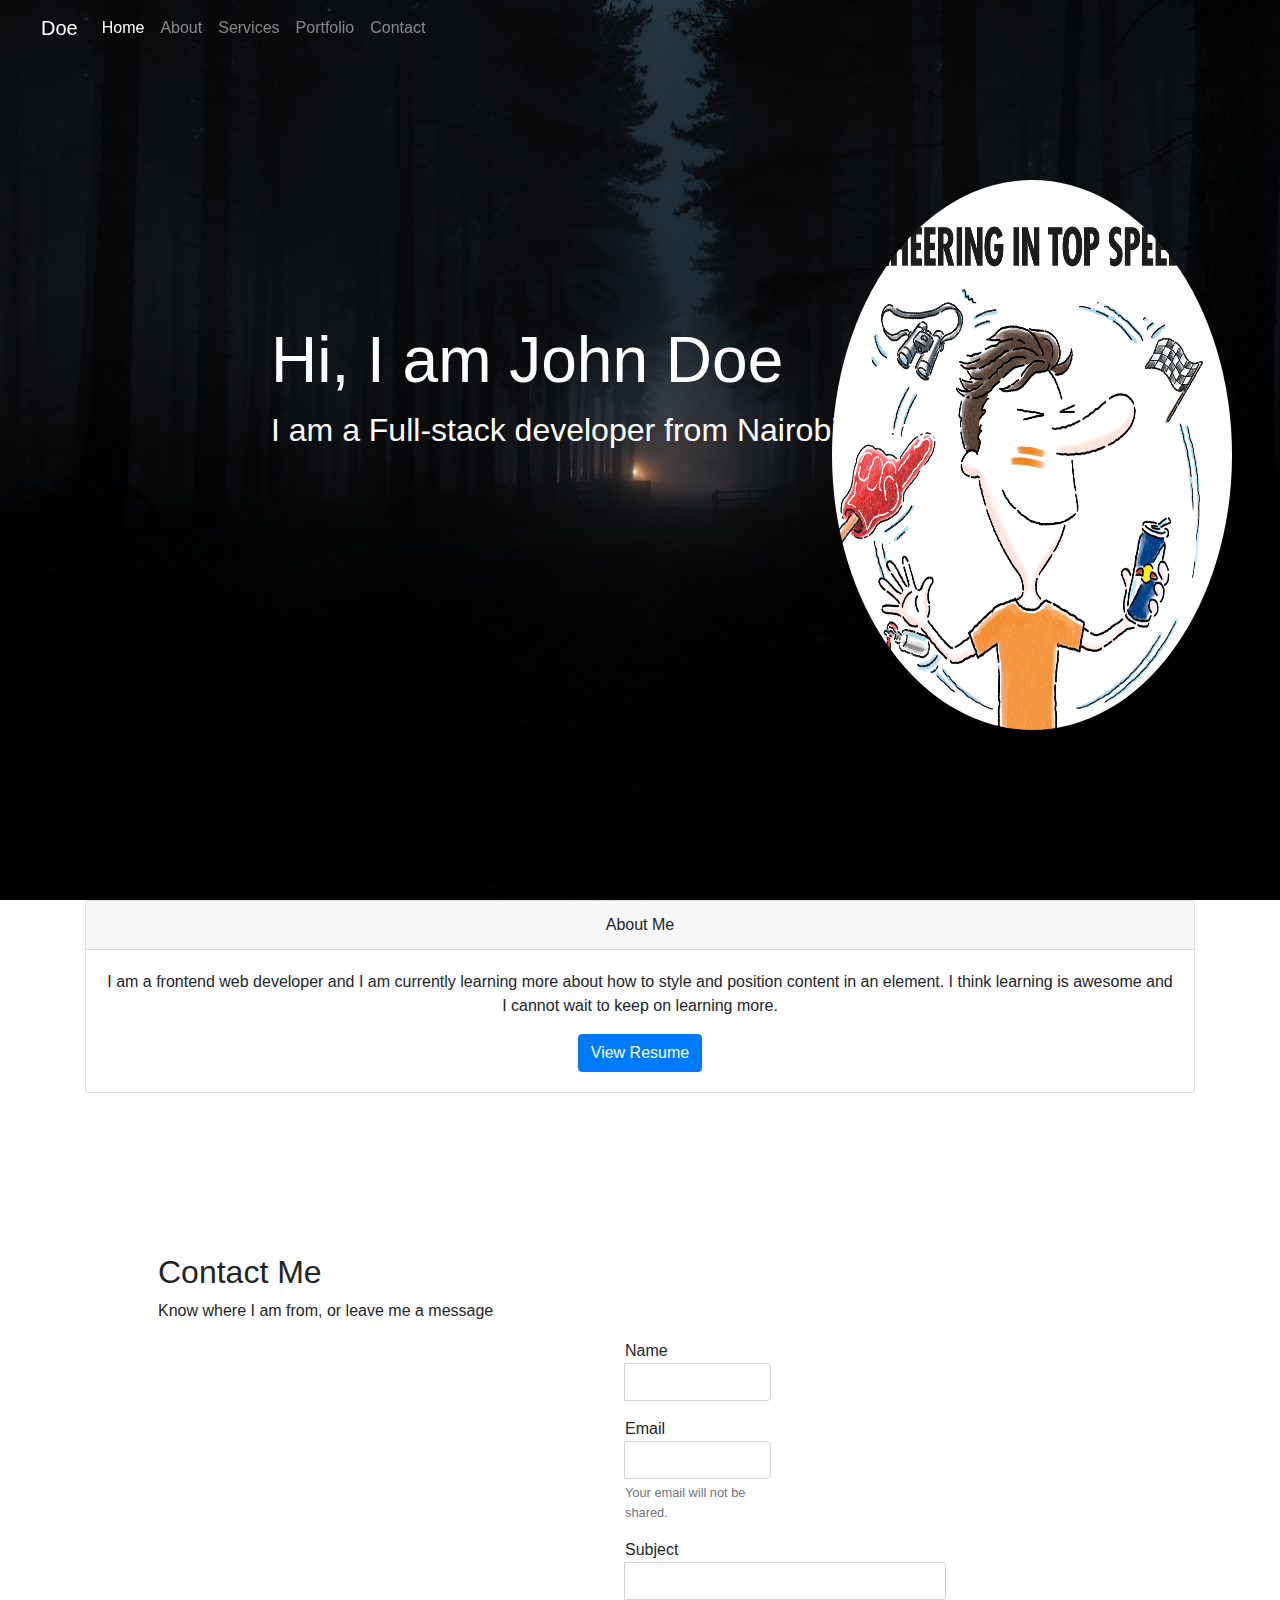
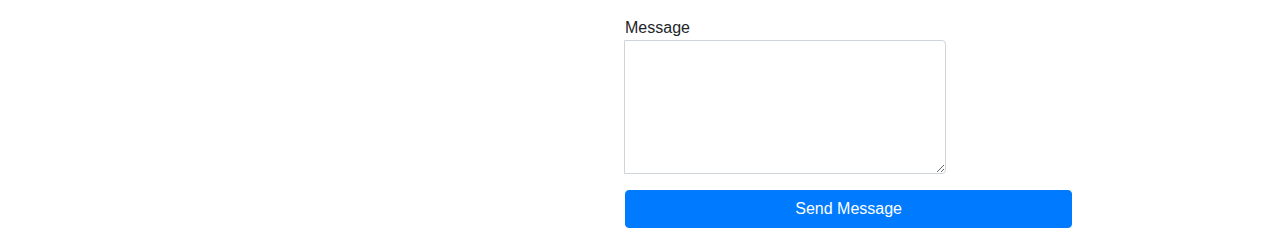
<file: index.html>
<!DOCTYPE html>
<html lang="en">
  <head>
    <meta charset="UTF-8" />
    <meta http-equiv="X-UA-Compatible" content="IE=edge" />
    <meta name="viewport" content="width=device-width, initial-scale=1.0" />
    <link
      rel="stylesheet"
      href="https://cdn.jsdelivr.net/npm/bootstrap@4.3.1/dist/css/bootstrap.min.css"
      integrity="sha384-ggOyR0iXCbMQv3Xipma34MD+dH/1fQ784/j6cY/iJTQUOhcWr7x9JvoRxT2MZw1T"
      crossorigin="anonymous"
    />
    <link rel="stylesheet" href="./styles/banner.css" />
    <title>John Doe's Portfolio</title>
  </head>

  <body>
    <!-- Nav Bar Start -->
    <nav class="navbar navbar-expand-lg fixed-top navbarScroll navbar-dark">
      <div class="container">
        <a class="navbar-brand" href="#">Doe</a>
        <button
          class="navbar-toggler"
          type="button"
          data-toggle="collapse"
          data-target="#navbarNav"
          aria-controls="navbarNav"
          aria-expanded="false"
          aria-label="Toggle navigation"
        >
          <span class="navbar-toggler-icon"></span>
        </button>
        <div class="collapse navbar-collapse" id="navbarNav">
          <ul class="navbar-nav">
            <li class="nav-item active">
              <a class="nav-link" href="#home">Home </a>
            </li>
            <li class="nav-item">
              <a class="nav-link" href="#about">About</a>
            </li>
            <li class="nav-item">
              <a class="nav-link" href="#services">Services</a>
            </li>
            <li class="nav-item">
              <a class="nav-link" href="#portfolio">Portfolio</a>
            </li>
            <li class="nav-item">
              <a class="nav-link" href="#contact">Contact</a>
            </li>
          </ul>
        </div>
      </div>
    </nav>
    <!-- Nav Bar End -->

    <!-- Banner Start -->
    <section class="bgImage" id="home">
      <img
        class="img-fluid rounded-circle shadow-sm"
        src="./assets/thebulls.png"
        alt=""
      />
      <div class="container-fluid">
        <div class="row align-items-center" id="desc">
          <div class="col-lg-12 hero-text">
            <h2 class="hero_title">Hi, I am John Doe</h2>
            <p class="hero_desc">
              I am a Full-stack developer from Nairobi, Kenya
            </p>
          </div>
        </div>
      </div>
    </section>
    <!-- Banner End -->

    <!-- About section start -->
    <section class="container about-me">
      <div class="card text-center">
        <div class="card-header">About Me</div>
        <div class="card-body">
          <p class="card-text">
            I am a frontend web developer and I am currently learning more about
            how to style and position content in an element. I think learning is
            awesome and I cannot wait to keep on learning more.
          </p>
          <a href="#" class="btn btn-primary">View Resume</a>
        </div>
        <!-- <div class="card-footer text-muted">
              2 days ago
            </div> -->
      </div>

      <!-- <h1 class="about-title" id="textbox">About Doe</h1>
        <div class="container row">
            <div class="col">
                <p>I am a frontend web developer and I am currently learning more about how to style and position
                    content in an element. I think learning is awesome and I cannot wait to keep on learning more.</p>
                
                <div class="row mb-3">
                    <div class="col sm-6">
                        <h4><strong>Name: </strong>John Doe</h4>
                    </div>
                    <div class="col sm-6">
                        <h4><strong>Birthday: </strong>1st January, 1990</h4>
                    </div>
                    <div class="col sm-6">
                        <h4><strong>Experience: </strong>10 years</h4>
                    </div>
                    <div class="col sm-6">
                        <h4><strong>Phone: </strong><a href="tel:+254722000000">+254722 000 000</a></h4>
                    </div>
                    <div class="col sm-6">
                        <h4><strong>Email: </strong><a href="mailto:example@email.com">example@email.com</a></h4>
                    </div>
                    <div class="col sm-6">
                        <h4><strong>Freelance: </strong>Available</h4>
                    </div>
                </div>
            </div>
            <div class="col">
                <img class="img-flud about-img" src="assets/rb18.jpg" id="stellaimg">
                <button class="btn btn-secondary view-portfolio" onclick="myFunction();">View my Portfolio secondary</button>
                <button class="btn btn-danger" onclick="changeImage();">Change My Position</button>
                <span id="output">replace me</span>

            </div>
        </div> -->
    </section>
    <!-- about section end -->

    <!-- Contact section -->
    <section class="container contact-me">
      <div class="container" id="contact-header">
        <h2>Contact Me</h2>
        <p>Know where I am from, or leave me a message</p>
      </div>
      <div class="row" id="contact-row">
        <div class="column" id="contact-col1">
          <iframe
            src="https://www.google.com/maps/embed?pb=!1m18!1m12!1m3!1d15955.225072199222!2d36.794200197912346!3d-1.2905407652209293!2m3!1f0!2f0!3f0!3m2!1i1024!2i768!4f13.1!3m3!1m2!1s0x182f11a903f7696b%3A0x75afd6fcf72ec080!2s6th%20Floor%2C%20Standard%20Building%2C%20Standard%20Street%2C%20Nairobi%2C%20Kenya!5e0!3m2!1sen!2ske!4v1652893700243!5m2!1sen!2ske"
            width="400"
            height="300"
            style="border: 0"
            allowfullscreen=""
            loading="lazy"
            referrerpolicy="no-referrer-when-downgrade"
          ></iframe>
        </div>
        <div class="column" id="contact-col2">
          <!-- <form action="index.html">
                    <label for="fname">First Name</label>
                    <input type="text" id="fname" name="firstname" placeholder="Your first name...">
                    <label for="lname">Last Name</label>
                    <input type="text" id="lname" name="lastname" placeholder="Your last name...">
                    <label for="country">Country</label>
                    <select id="contry" name="country">
                        <option value="Kenya">Kenya</option>
                        <option value="Tanzania">Tanzania</option>
                        <option value="Uganda">Uganda</option>
                        <option value="Zambia">Zambia</option>
                        <option value="Ghana">Ghana</option>
                    </select>
                    <label for="message">Message</label>
                    <textarea id="message" name="message" placeholder="Leave me a message..."></textarea>
                    <button type="submit" class="btn btn-info">Submit</button>
                    
                </form> -->

          <form
            name="frmContact"
            id="frmContact"
            method="post"
            action=""
            enctype="multipart/form-data"
            novalidate
          >
            <div class="row">
              <div class="form-group col-md-4">
                <label>Name</label>
                <span id="userName-info" class="invalid-feedback"></span>
                <div class="input-group">
                  <div class="input-group-prepend"></div>
                  <input
                    type="text"
                    class="form-control"
                    name="userName"
                    id="userName"
                    required
                  />
                </div>
              </div>
            </div>
            <div class="row">
              <div class="form-group col-md-4">
                <label>Email</label>
                <span id="userEmail-info" class="invalid-feedback"></span>
                <div class="input-group">
                  <div class="input-group-prepend"></div>
                  <input
                    type="email"
                    name="userEmail"
                    id="userEmail"
                    class="form-control"
                    required
                  />
                </div>
                <small id="emailHelp" class="form-text text-muted"
                  >Your email will not be shared.</small
                >
              </div>
            </div>
            <div class="row">
              <div class="form-group col-md-8">
                <label>Subject</label>
                <span id="subject-info" class="invalid-feedback"></span>
                <div class="input-group">
                  <div class="input-group-prepend"></div>
                  <input
                    type="text"
                    name="subject"
                    id="subject"
                    class="form-control"
                    required
                  />
                </div>
              </div>
            </div>
            <div class="row">
              <div class="form-group col-md-8">
                <label>Message</label>
                <span id="content-info" class="invalid-feedback"></span>
                <div class="input-group">
                  <div class="input-group-prepend"></div>
                  <textarea
                    class="form-control"
                    rows="5"
                    name="message"
                    id="message"
                    required
                  ></textarea>
                </div>
              </div>
            </div>
            <div class="row">
              <div class="col">
                <input
                  type="submit"
                  name="send"
                  class="btn btn-primary"
                  value="Send Message"
                />
              </div>
            </div>

            <!-- <div class="row">
            <div class="col-md-8">
                <div id="statusMessage" class="alert alert-success mt-3"
                    role="alert">
                </div>
            </div>
        </div> -->
          </form>
        </div>
      </div>
    </section>

    <script src="js/portfolio.js"></script>
    <script src="js/validation.js"></script>
    <!--  -->
    <script
      src="https://code.jquery.com/jquery-3.3.1.slim.min.js"
      integrity="sha384-q8i/X+965DzO0rT7abK41JStQIAqVgRVzpbzo5smXKp4YfRvH+8abtTE1Pi6jizo"
      crossorigin="anonymous"
    ></script>
    <script
      src="https://cdn.jsdelivr.net/npm/popper.js@1.14.7/dist/umd/popper.min.js"
      integrity="sha384-UO2eT0CpHqdSJQ6hJty5KVphtPhzWj9WO1clHTMGa3JDZwrnQq4sF86dIHNDz0W1"
      crossorigin="anonymous"
    ></script>
    <script
      src="https://cdn.jsdelivr.net/npm/bootstrap@4.3.1/dist/js/bootstrap.min.js"
      integrity="sha384-JjSmVgyd0p3pXB1rRibZUAYoIIy6OrQ6VrjIEaFf/nJGzIxFDsf4x0xIM+B07jRM"
      crossorigin="anonymous"
    ></script>
  </body>
</html>
</file>
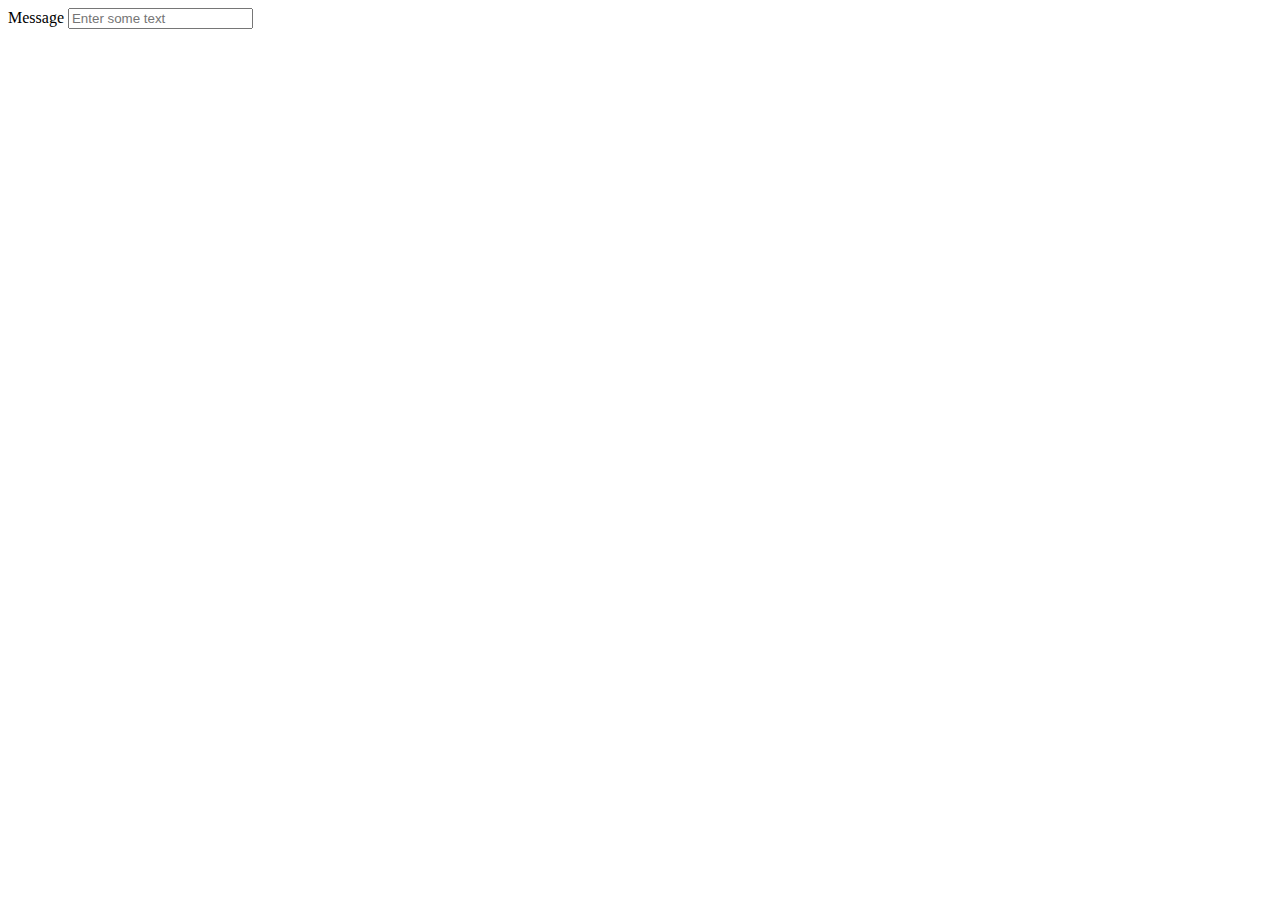
<file: js/JsInputExample.html>
<!DOCTYPE html>
<html lang="en">
<head>
    <meta charset="UTF-8">
    <meta name="viewport" content="width=device-width, initial-scale=1.0">
    <title>JavaScript input Event Demo</title>
</head>
<body>
    <label for="message">Message</label>
    <input placeholder="Enter some text" id="message" name="message">
    <p id="result"></p>
    <script>
        const message = document.querySelector('#message');
        const result = document.querySelector('#result');
        message.addEventListener('input', function () {
            result.textContent = this.value;
        });
    </script>
</body>
</html>
</file>
<file: styles/banner.css>
body{
  overflow-y: scroll;
}
.navbar .container{
  margin-left:10px;
}
/* Set bg Image */
.bgImage {
  height: 100vh;
  background: url("../assets/bg-image.jpg");
  background-size: cover;
  position: relative;
  overflow: hidden;
}
.image-fluid {
  height: 300px;
  width: 400px;
  position: absolute;
  right: 10%;
  top: 25%;
  /* border-radius: 50%; */
}

/* Make text larger*/
/* title */
.hero_title {
  font-size: 4rem;
}

/* desc */
.hero_desc {
  font-size: 1.5rem;
}

.container-fluid {
  color: white;
  margin-left: 20vw;
  /* display: inline; */
}

.hero_text {
  text-align: center;
  position: inherit;
  top: 50%;
  left: 50%;
  transform: translate(50%, 50%) !important;
}

/* Remove deafults  */
h1,
h2,
h3,
h4,
h5,
h6 {
  margin-top: 5em !important;
}

/* Contact me section*/
.contact-me{
  width:80%;
  height:300px;
  display:flex;
  flex-wrap: wrap;
  flex-direction: row;
}
#contact-row{
  width:100%;
  height:100%;
 
}
#contact-col1{
  width:50%;
  height:100%;
 
}

#contact-col2{
  width:50%;
  height:100%;
  
}
#contact-col2 button{
  margin-left: 200px;
}
input, select, textarea{
  display: block;
  width:90%;
  margin-top: 0;
  margin-bottom: 10px;
}

select{
  height:30px;
}

label{
  margin-bottom: 0;
}

/* MEDIA QUERIES */
/* Extra small devices (phones, 600px and down) */
@media only screen and (max-width: 600px) {
  body{
    overflow-y: scroll;
  }
  .img-fluid{
    height:200px;
    width:150px;
    position: absolute;
    top:20%;
    left:35%;
  }

  .hero_title {
    font-size: 2.5rem;
  }
  .hero-text{
    margin-top:10em ;
    top: 50%;
  }
}

/* ABOUT SECTION  */
/* this is where we left off, implementing text shadow in about section title */
/* .about-title {
  text-shadow: 5px 5px;
} */

.about-img {
  width: 70%;
  float: right;
  border-radius: 50%;
  box-shadow: 0 0 10px;
  /* border: 10px solid rgb(128, 128, 128, 0.9); */
  
}

.about-img:hover {
  border: 5px solid grey;
}

.view-portfolio{
  position: relative;
  left: 150px;
  top: 50px;
}
/* End of About Section */

/* Small devices (portrait tablets and large phones, 600px and up) */
@media only screen and (min-width: 600px) {
  body{
    overflow-y: scroll;
  }
  .img-fluid{
    height:250px;
    width:200px;
    position: absolute;
    top:20%;
    left:35%;
  }
  .hero_desc {
    font-size: 1rem;
  }
  .hero-text{
    margin-top:10em ;
    top: 50%;
  }
 
}

/* Medium devices (landscape tablets, 768px and up) */
@media only screen and (min-width: 768px) {
  body{
    overflow-y: scroll;
  }
  .img-fluid{
    height:250px;
    width:200px;
    position: absolute;
    top:20%;
    left:35%;
  }
  .hero_desc {
    font-size: 1rem;
  }
}
/* Large devices (laptops/desktops, 992px and up) */
@media only screen and (min-width: 992px) {
  .img-fluid{
    height:550px;
    width:400px;
    position: absolute;
    top:20%;
    left:65%;
  }
  .hero_desc {
    font-size: 2rem;
  }
  .hero-text{
    margin-top:0.1em ;
    /* top: 50%; */
  }
}
</file>
